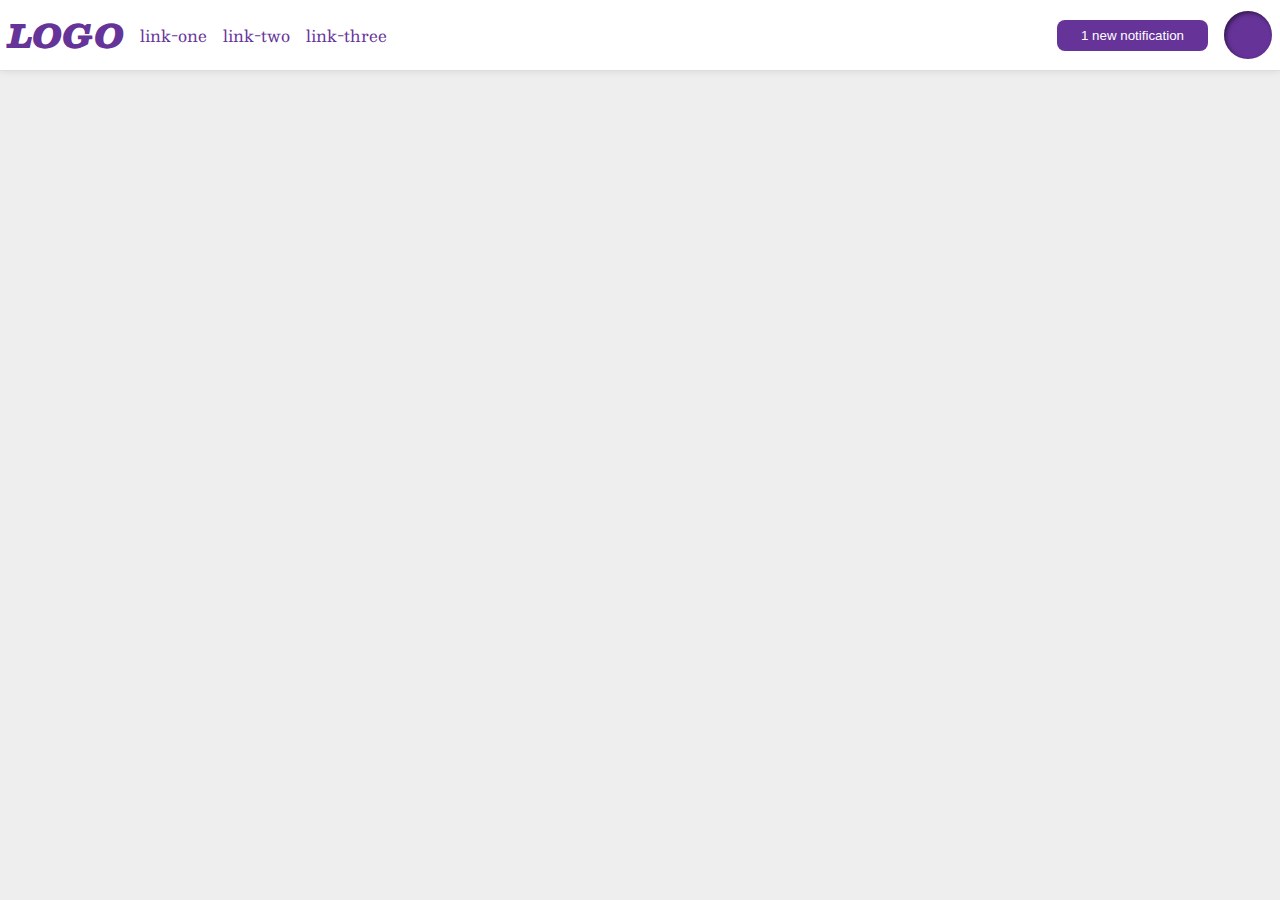
<file: flex/03-flex-header-2/index.html>
<!DOCTYPE html>
<html lang="en">
  <head>
    <meta charset="UTF-8">
    <meta http-equiv="X-UA-Compatible" content="IE=edge">
    <meta name="viewport" content="width=device-width, initial-scale=1.0">
    <title>Flex Header 2</title>
    <link rel="stylesheet" href="style.css">
  </head>
  <body>
    <div class="header">
      <div class="left">
        <div class="logo">
          LOGO
        </div>
        <ul class="links">
          <li><a href="https://google.com">link-one</a></li>
          <li><a href="https://google.com">link-two</a></li>
          <li><a href="https://google.com">link-three</a></li>
        </ul>
      </div>
    <div class="right">
      <button class="notifications">
        1 new notification
      </button>
      <div class="profile-image"></div>
      </div>
    </div>
  </body>
</html>
</file>
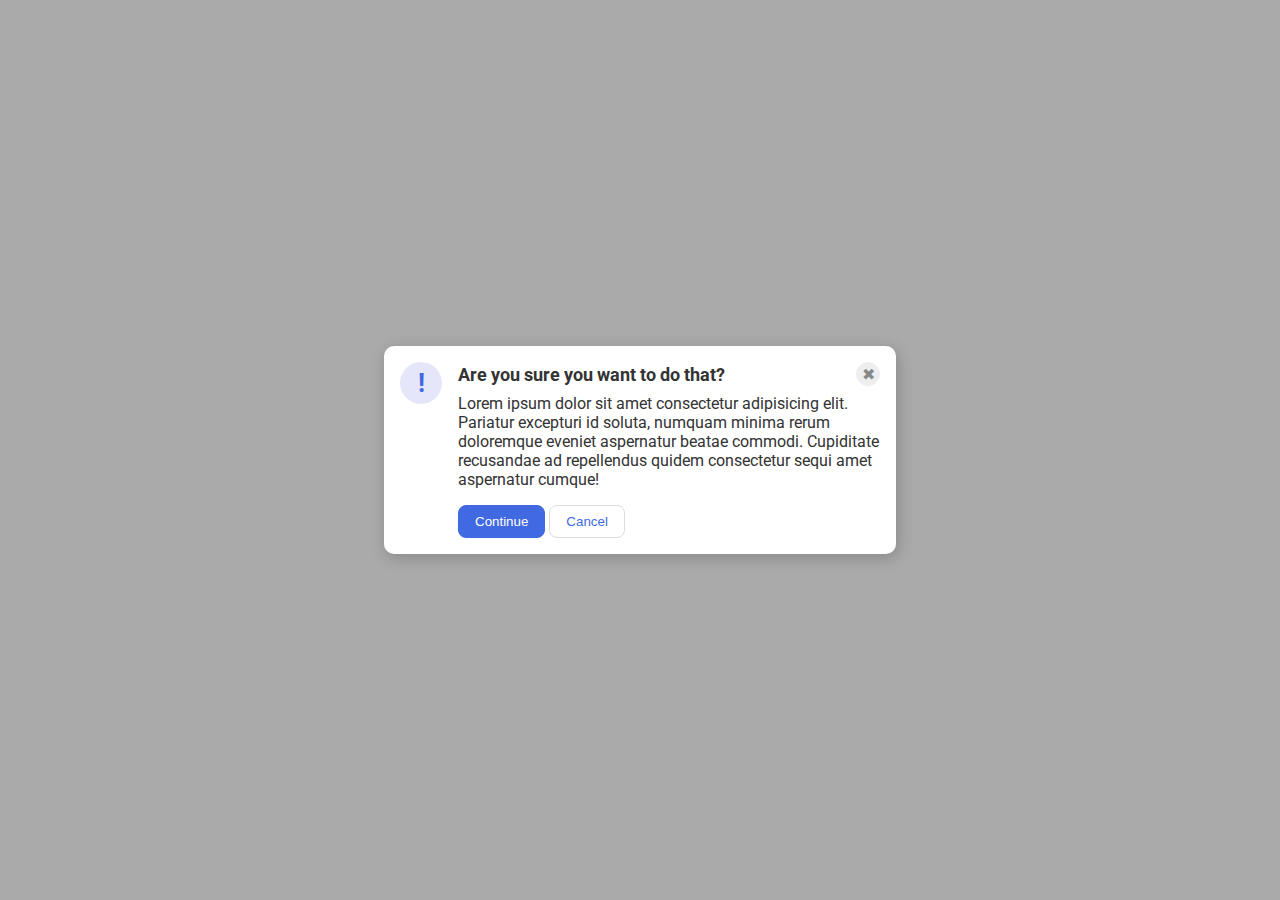
<file: flex/05-flex-modal/index.html>
<!DOCTYPE html>
<html lang="en">
  <head>
    <meta charset="UTF-8">
    <meta http-equiv="X-UA-Compatible" content="IE=edge">
    <meta name="viewport" content="width=device-width, initial-scale=1.0">
    <link rel="stylesheet" href="style.css">
    <title>Modal</title>
  </head>
  <body>
    <div class="modal">
      <div class="icon">!</div>
      <div class="container">
      <div class="header">Are you sure you want to do that?
        <button class="close-button">✖</button>
      </div>
      <div class="text">Lorem ipsum dolor sit amet consectetur adipisicing elit. Pariatur excepturi id soluta, numquam minima rerum doloremque eveniet aspernatur beatae commodi. Cupiditate recusandae ad repellendus quidem consectetur sequi amet aspernatur cumque!</div>
      <button class="continue">Continue</button>
      <button class="cancel">Cancel</button>
      </div>
    </div>
  </body>
</html>
</file>
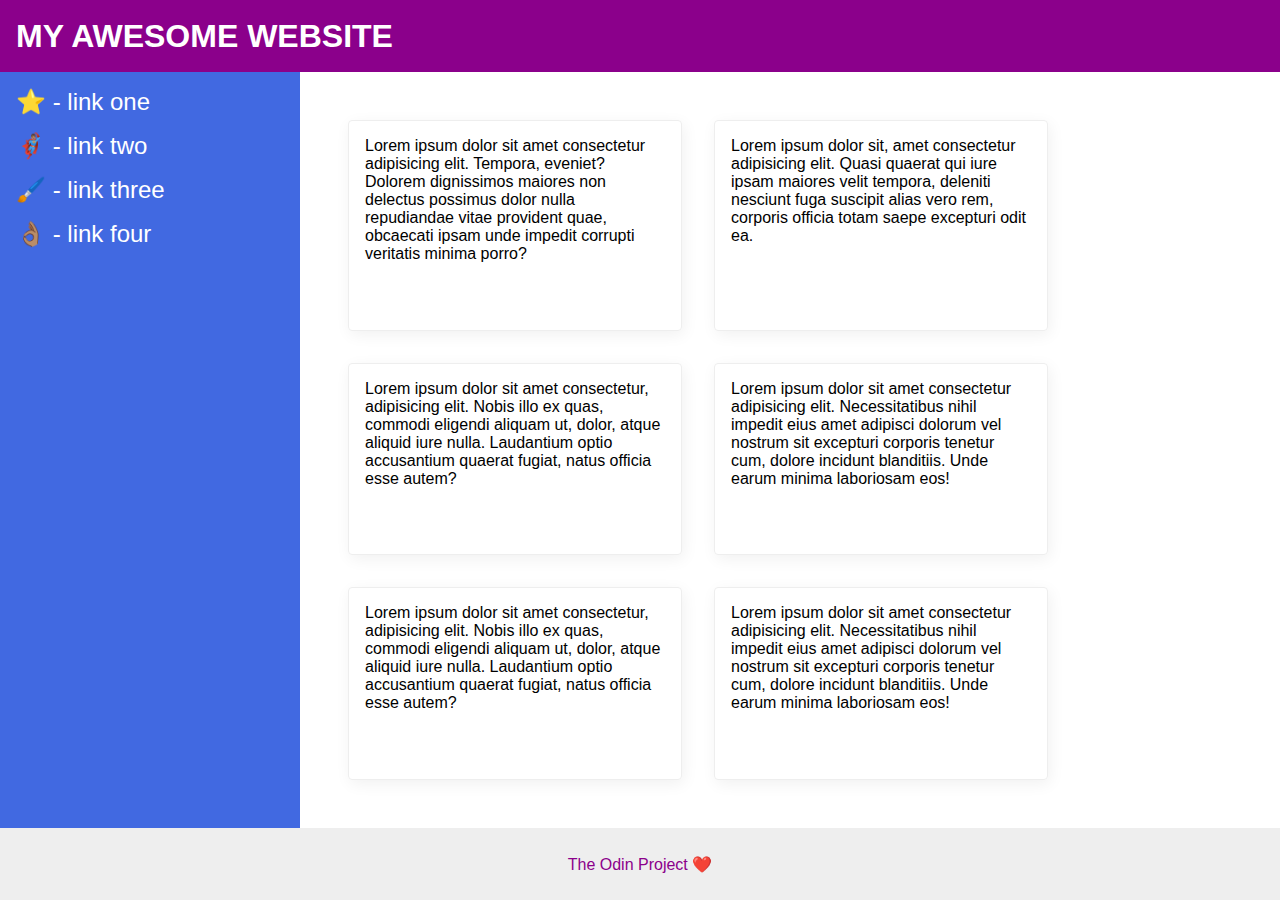
<file: flex/07-flex-layout-2/index.html>
<!DOCTYPE html>
<html lang="en">
  <head>
    <meta charset="UTF-8">
    <meta http-equiv="X-UA-Compatible" content="IE=edge">
    <meta name="viewport" content="width=device-width, initial-scale=1.0">
    <title>The Holy Grail</title>
    <link rel="stylesheet" href="style.css">
  </head>
  <body>
    <div class="header">
      MY AWESOME WEBSITE
    </div>
    <div class="body">
      <div class="sidebar">
        <ul>
          <li><a href="#">⭐ - link one</a></li>
          <li><a href="#">🦸🏽‍♂️ - link two</a></li>
          <li><a href="#">🖌️ - link three</a></li>
          <li><a href="#">👌🏽 - link four</a></li>
        </ul>
      </div>
      <div class="container">
        <div class="card">Lorem ipsum dolor sit amet consectetur adipisicing elit. Tempora, eveniet? Dolorem dignissimos maiores non delectus possimus dolor nulla repudiandae vitae provident quae, obcaecati ipsam unde impedit corrupti veritatis minima porro?</div>
        <div class="card">Lorem ipsum dolor sit, amet consectetur adipisicing elit. Quasi quaerat qui iure ipsam maiores velit tempora, deleniti nesciunt fuga suscipit alias vero rem, corporis officia totam saepe excepturi odit ea.</div>
        <div class="card">Lorem ipsum dolor sit amet consectetur, adipisicing elit. Nobis illo ex quas, commodi eligendi aliquam ut, dolor, atque aliquid iure nulla. Laudantium optio accusantium quaerat fugiat, natus officia esse autem?</div>
        <div class="card">Lorem ipsum dolor sit amet consectetur adipisicing elit. Necessitatibus nihil impedit eius amet adipisci dolorum vel nostrum sit excepturi corporis tenetur cum, dolore incidunt blanditiis. Unde earum minima laboriosam eos!</div>
        <div class="card">Lorem ipsum dolor sit amet consectetur, adipisicing elit. Nobis illo ex quas, commodi eligendi aliquam ut, dolor, atque aliquid iure nulla. Laudantium optio accusantium quaerat fugiat, natus officia esse autem?</div>
        <div class="card">Lorem ipsum dolor sit amet consectetur adipisicing elit. Necessitatibus nihil impedit eius amet adipisci dolorum vel nostrum sit excepturi corporis tenetur cum, dolore incidunt blanditiis. Unde earum minima laboriosam eos!</div>
      </div>
    </div>
    <div class="footer">
      The Odin Project ❤️
    </div>
  </body>
</html>
</file>
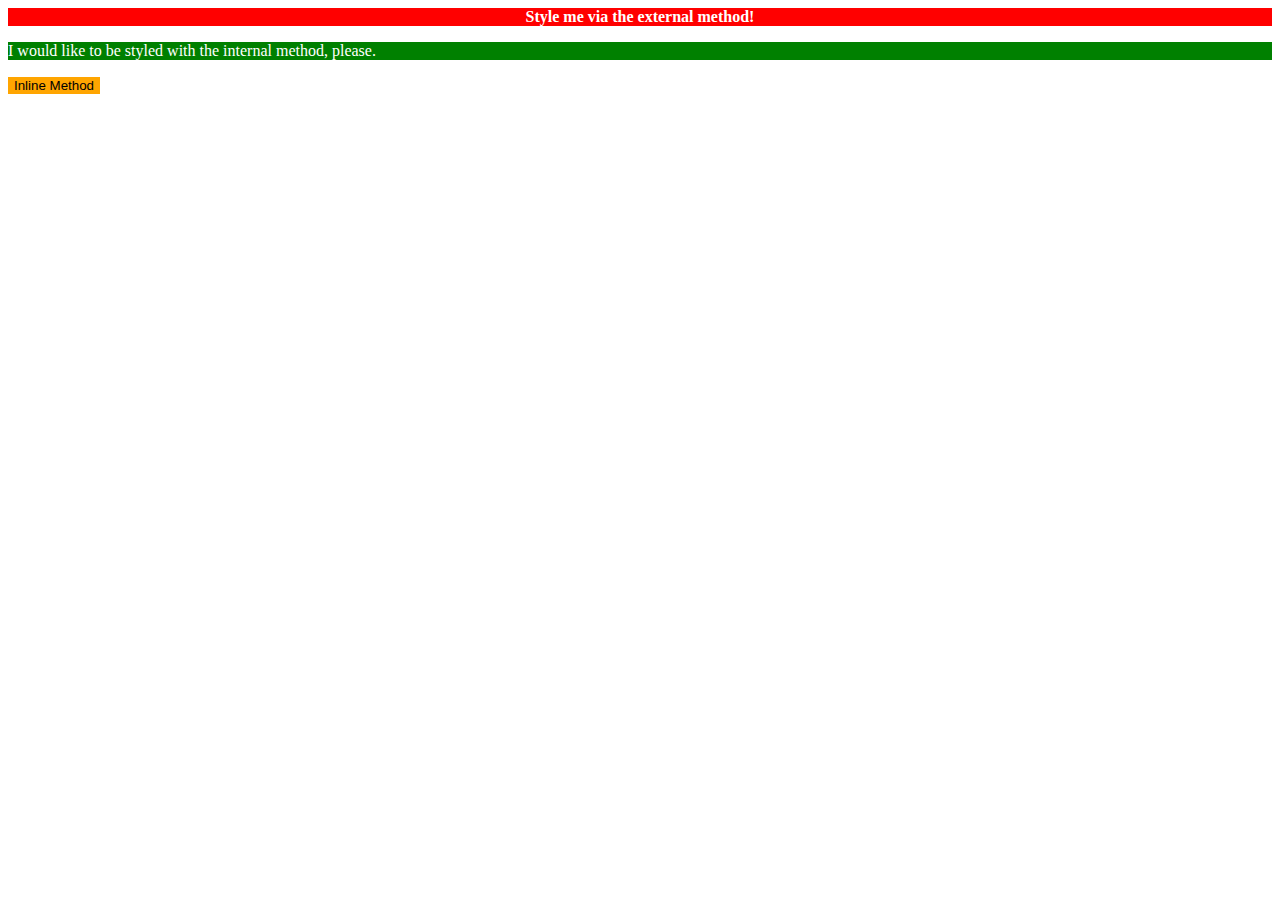
<file: foundations/01-css-methods/index.html>
<!DOCTYPE html>
<html lang="en">
  <head>
    <meta charset="UTF-8">
    <meta http-equiv="X-UA-Compatible" content="IE=edge">
    <meta name="viewport" content="width=device-width, initial-scale=1.0">
    <title>Methods for Adding CSS</title>
    <link rel="stylesheet" href="styles.css">
    <style>
      p {
        background-color: green;
        color: white;
      }
    </style>
  </head>
  <body>
    <div>Style me via the external method!</div>
    <p>I would like to be styled with the internal method, please.</p>
    <button style="background-color: orange; border: grey;">Inline Method</button>
  </body>
</html>
</file>
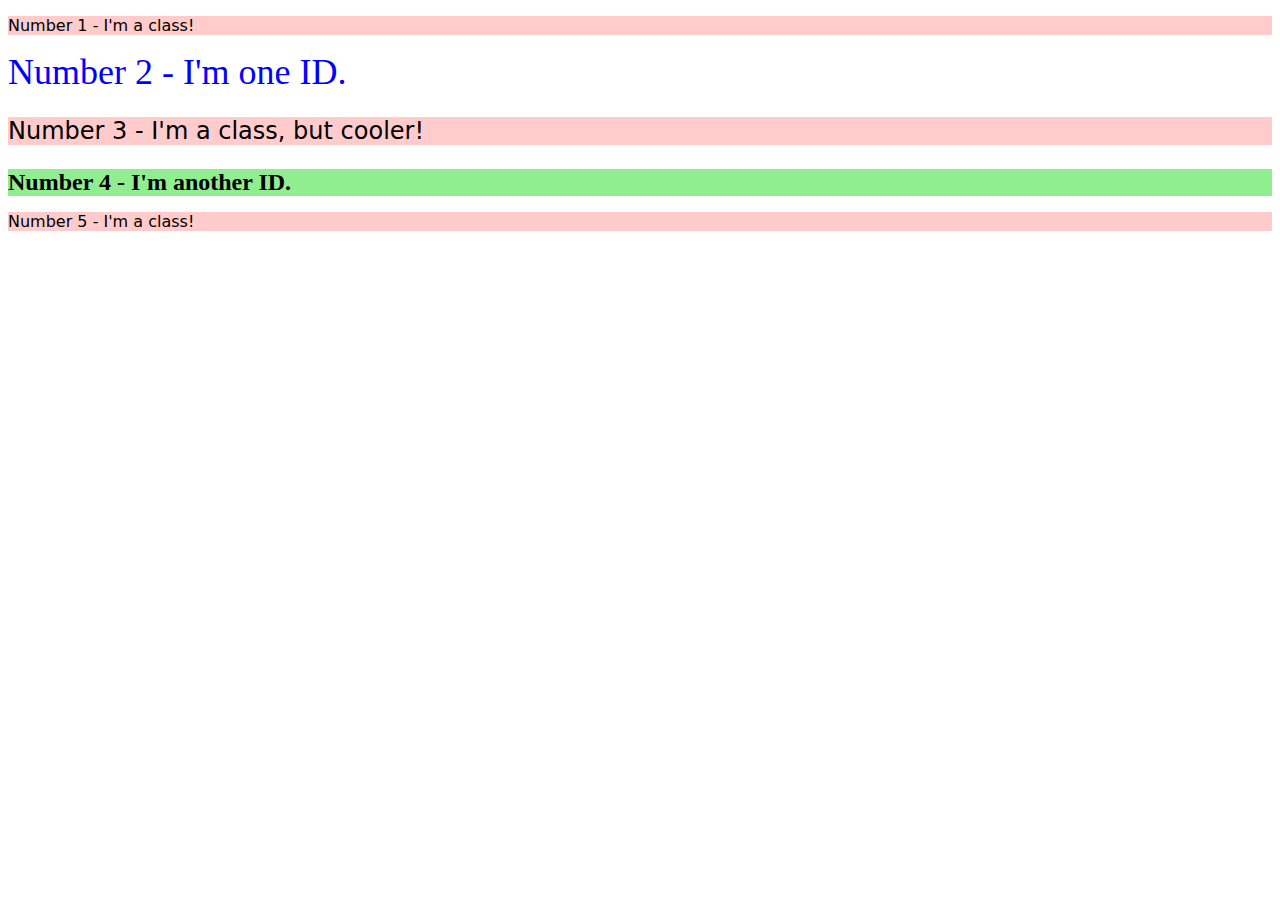
<file: foundations/02-class-id-selectors/index.html>
<!DOCTYPE html>
<html lang="en">
  <head>
    <meta charset="UTF-8">
    <meta http-equiv="X-UA-Compatible" content="IE=edge">
    <meta name="viewport" content="width=device-width, initial-scale=1.0">
    <title>Class and ID Selectors</title>
    <link rel="stylesheet" href="style.css">
  </head>
  <body>
    <p class="odd">Number 1 - I'm a class!</p>
    <div id="id2">Number 2 - I'm one ID.</div>
    <p class="odd large">Number 3 - I'm a class, but cooler!</p>
    <div id="id4">Number 4 - I'm another ID.</div>
    <p class="odd">Number 5 - I'm a class!</p>
  </body>
</html>
</file>
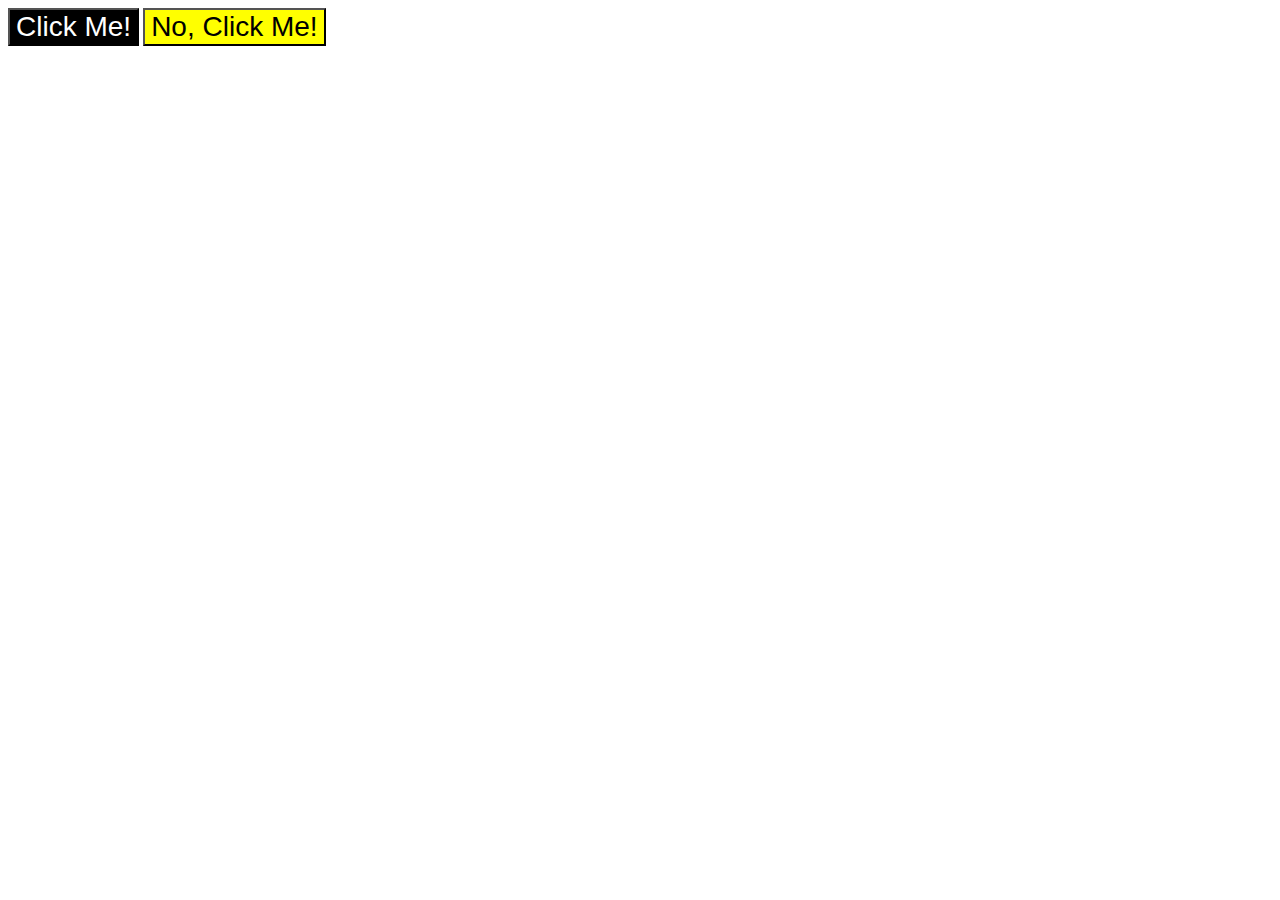
<file: foundations/03-grouping-selectors/index.html>
<!DOCTYPE html>
<html lang="en">
  <head>
    <meta charset="UTF-8">
    <meta http-equiv="X-UA-Compatible" content="IE=edge">
    <meta name="viewport" content="width=device-width, initial-scale=1.0">
    <title>Grouping Selectors</title>
    <link rel="stylesheet" href="style.css">
  </head>
  <body>
    <button class="black fonts">Click Me!</button>
    <button class="yellow fonts">No, Click Me!</button>
  </body>
</html>
</file>
<file: flex/03-flex-header-2/style.css>
/* this is some magical font-importing.  
you'll learn about it later. */
@import url('https://fonts.googleapis.com/css2?family=Besley:ital,wght@0,400;1,900&display=swap');

body {
  margin: 0;
  background: #eee;
  font-family: Besley, serif;
}

.header {
  background: white;
  border-bottom: 1px solid #ddd;
  box-shadow: 0 0 8px rgba(0,0,0,.1);
  display: flex;
  justify-content: space-between;
  padding: 8px;
}

.profile-image {
  background: rebeccapurple;
  box-shadow: inset 2px 2px 4px rgba(0,0,0,.5);
  border-radius: 50%;
  width: 48px;
  height: 48px;
}

.logo {
  color: rebeccapurple;
  font-size: 32px;
  font-weight: 900;
  font-style: italic;
}

button {
  border: none;
  border-radius: 8px;
  background: rebeccapurple;
  color: white;
  padding: 8px 24px;
}

a {
  /* this removes the line under our links */
  text-decoration: none;
  color: rebeccapurple;
}

ul {
  list-style-type: none;
  display: flex;
  margin: 0;
  padding: 0;
  gap: 16px;
}

.left, .right {
  display: flex;
  align-items: center;
  gap: 16px;
}
</file>
<file: flex/05-flex-modal/style.css>
@import url('https://fonts.googleapis.com/css2?family=Roboto:wght@400;700&display=swap');

html, body {
  height: 100%;
}

body {
  font-family: Roboto, sans-serif;
  margin: 0;
  background: #aaa;
  color: #333;
  /* I'll give you this one for free lol */
  display: flex;
  align-items: center;
  justify-content: center;
}

.modal {
  background: white;
  width: 480px;
  border-radius: 10px;
  box-shadow: 2px 4px 16px rgba(0,0,0,.2);
  display: flex;
  gap: 16px;
  padding: 16px;
}

.icon {
  color: royalblue;
  font-size: 26px;
  font-weight: 700;
  background: lavender;
  width: 42px;
  height: 42px;
  border-radius: 50%;
  display: flex;
  align-items: center;
  justify-content: center;
  flex-shrink: 0;
}

.close-button {
  background: #eee;
  border-radius: 50%;
  color: #888;
  font-weight: 400;
  font-size: 16px;
  height: 24px;
  width: 24px;
  display: flex;
  align-items: center;
  justify-content: center;
  border: 1px solid #eee;
  padding: 0;
}

button {
  cursor: pointer;
  padding: 8px 16px;
  border-radius: 8px;
}

button.continue {
  background: royalblue;
  border: 1px solid royalblue;
  color: white;
}

button.cancel {
  background: white;
  border: 1px solid #ddd;
  color: royalblue;
}

.header {
  display: flex;
  align-items: center;
  justify-content: space-between;
  font-size: 18px;
  font-weight: 700;
  margin-bottom: 8px;
}

.text {
  margin-bottom: 16px;
}
</file>
<file: flex/07-flex-layout-2/style.css>
body {
  font-family: -apple-system, BlinkMacSystemFont, 'Segoe UI', Roboto, Oxygen, Ubuntu, Cantarell, 'Open Sans', 'Helvetica Neue', sans-serif;
  margin: 0;
  min-height: 100vh;
  display: flex;
  flex-direction: column;
}

.header {
  height: 72px;
  background: darkmagenta;
  color: white;
  display: flex;
  align-items: center;
  padding: 0 16px;
  font-size: 32px;
  font-weight: 900;
}

.footer {
  height: 72px;
  background: #eee;
  color: darkmagenta;
  display: flex;
  align-items: center;
  justify-content: center;
}

.sidebar {
  width: 300px;
  background: royalblue;
  box-sizing: border-box;
  flex-shrink: 0;
  padding: 16px;
}

.card {
  border: 1px solid #eee;
  box-shadow: 2px 4px 16px rgba(0,0,0,.06);
  border-radius: 4px;
  padding: 16px;
  width: 300px;
}

.body {
  flex: 1;
  display: flex;
}

ul {
  list-style-type: none;
  margin: 0;
  padding: 0;
}

li {
  margin-bottom: 16px;
}

a {
  color: white;
  text-decoration: none;
  font-size: 24px;
}

.container {
  padding: 48px;
  display: flex;
  flex-wrap: wrap;
  gap: 32px;
}
</file>
<file: foundations/01-css-methods/styles.css>
div {
    background-color: red;
    color: white;
    text-align: center;
    font-weight: bold;
}
</file>
<file: foundations/02-class-id-selectors/style.css>
.odd{
    background-color: #ffcccb;
    font-family: 'Verdana', 'DejaVu Sans', sans-serif;
}
.large{
    font-size: 24px;
}
#id2{
    font-size: 36px;
    color: blue;
}
#id4{
    background-color: #90ee90;
    font-size: 24px;
    font-weight: bold;
}
</file>
<file: foundations/03-grouping-selectors/style.css>
.fonts{
    font-size: 28px;
    font-style: 'Helvetica', 'Times New Roman', sans-serif;
}
.black{
    background-color: black;
    color: white;
}
.yellow{
    background-color: yellow;
}
</file>
